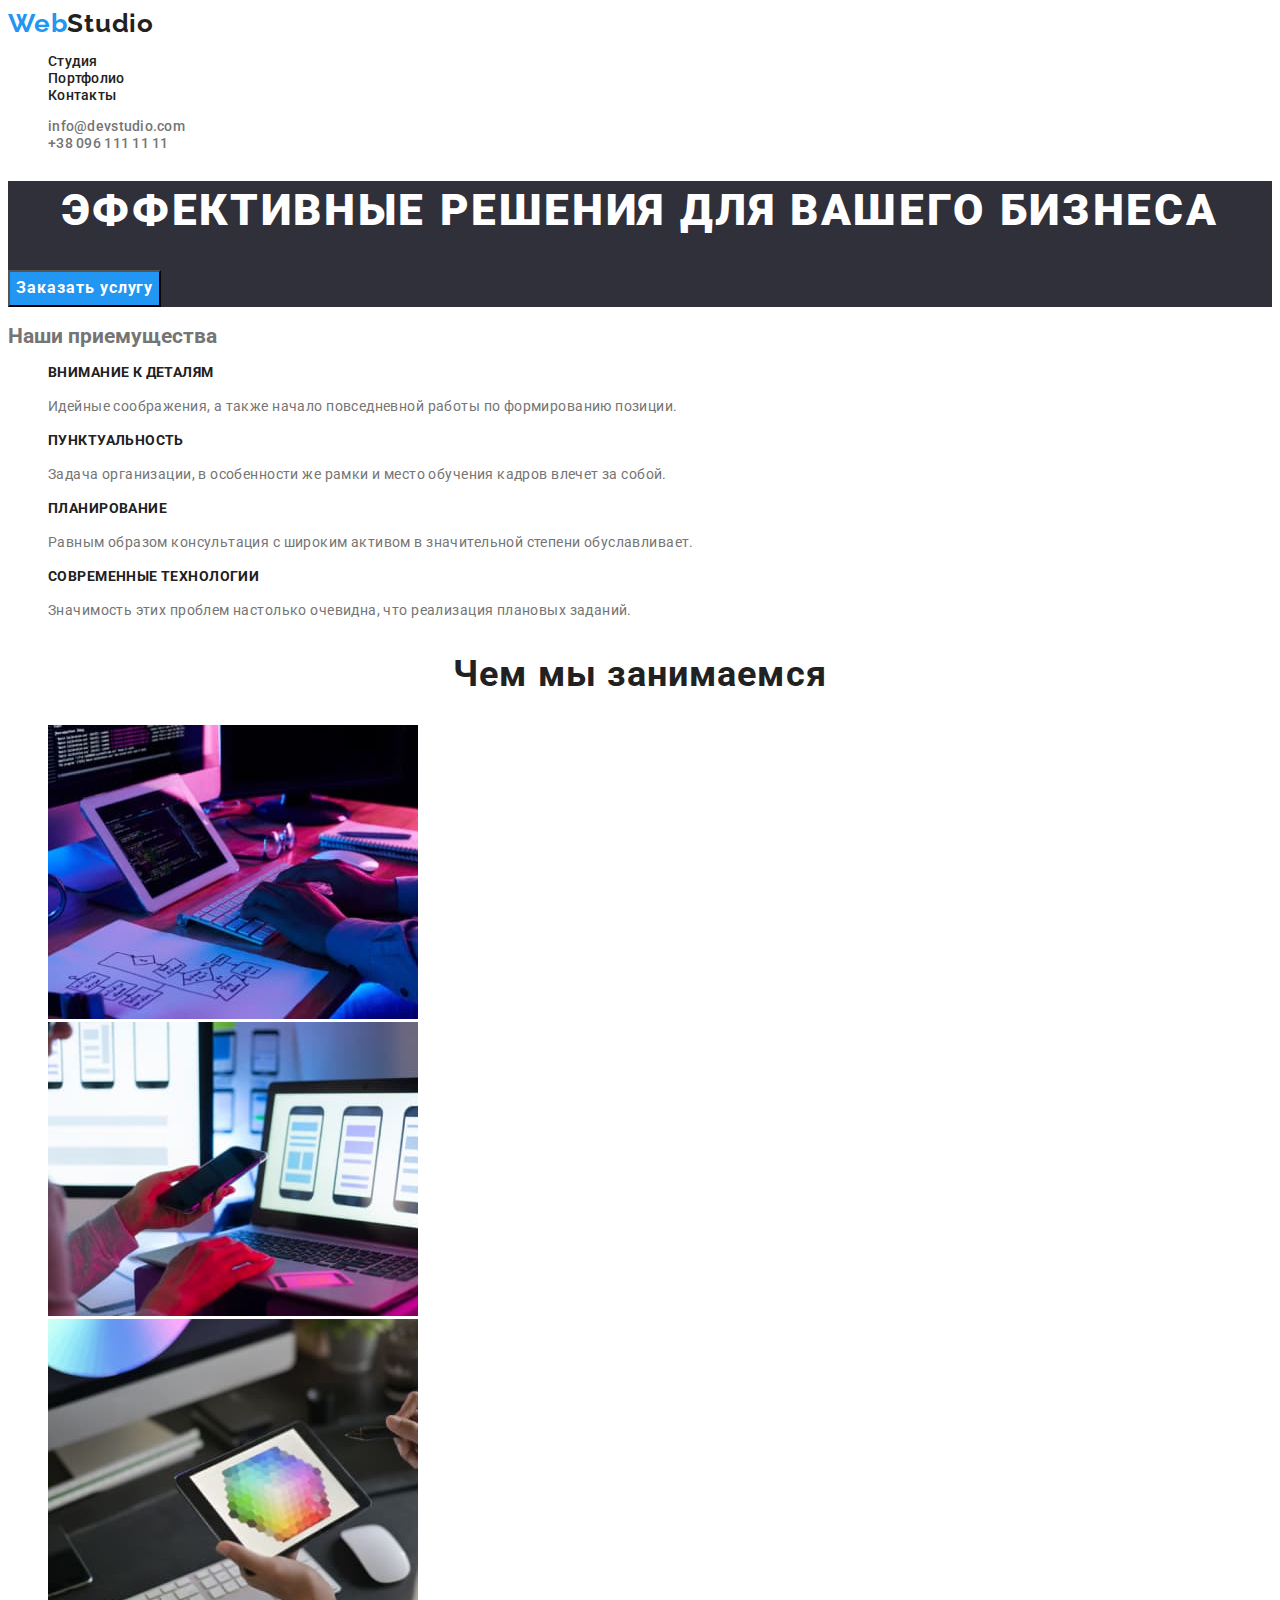
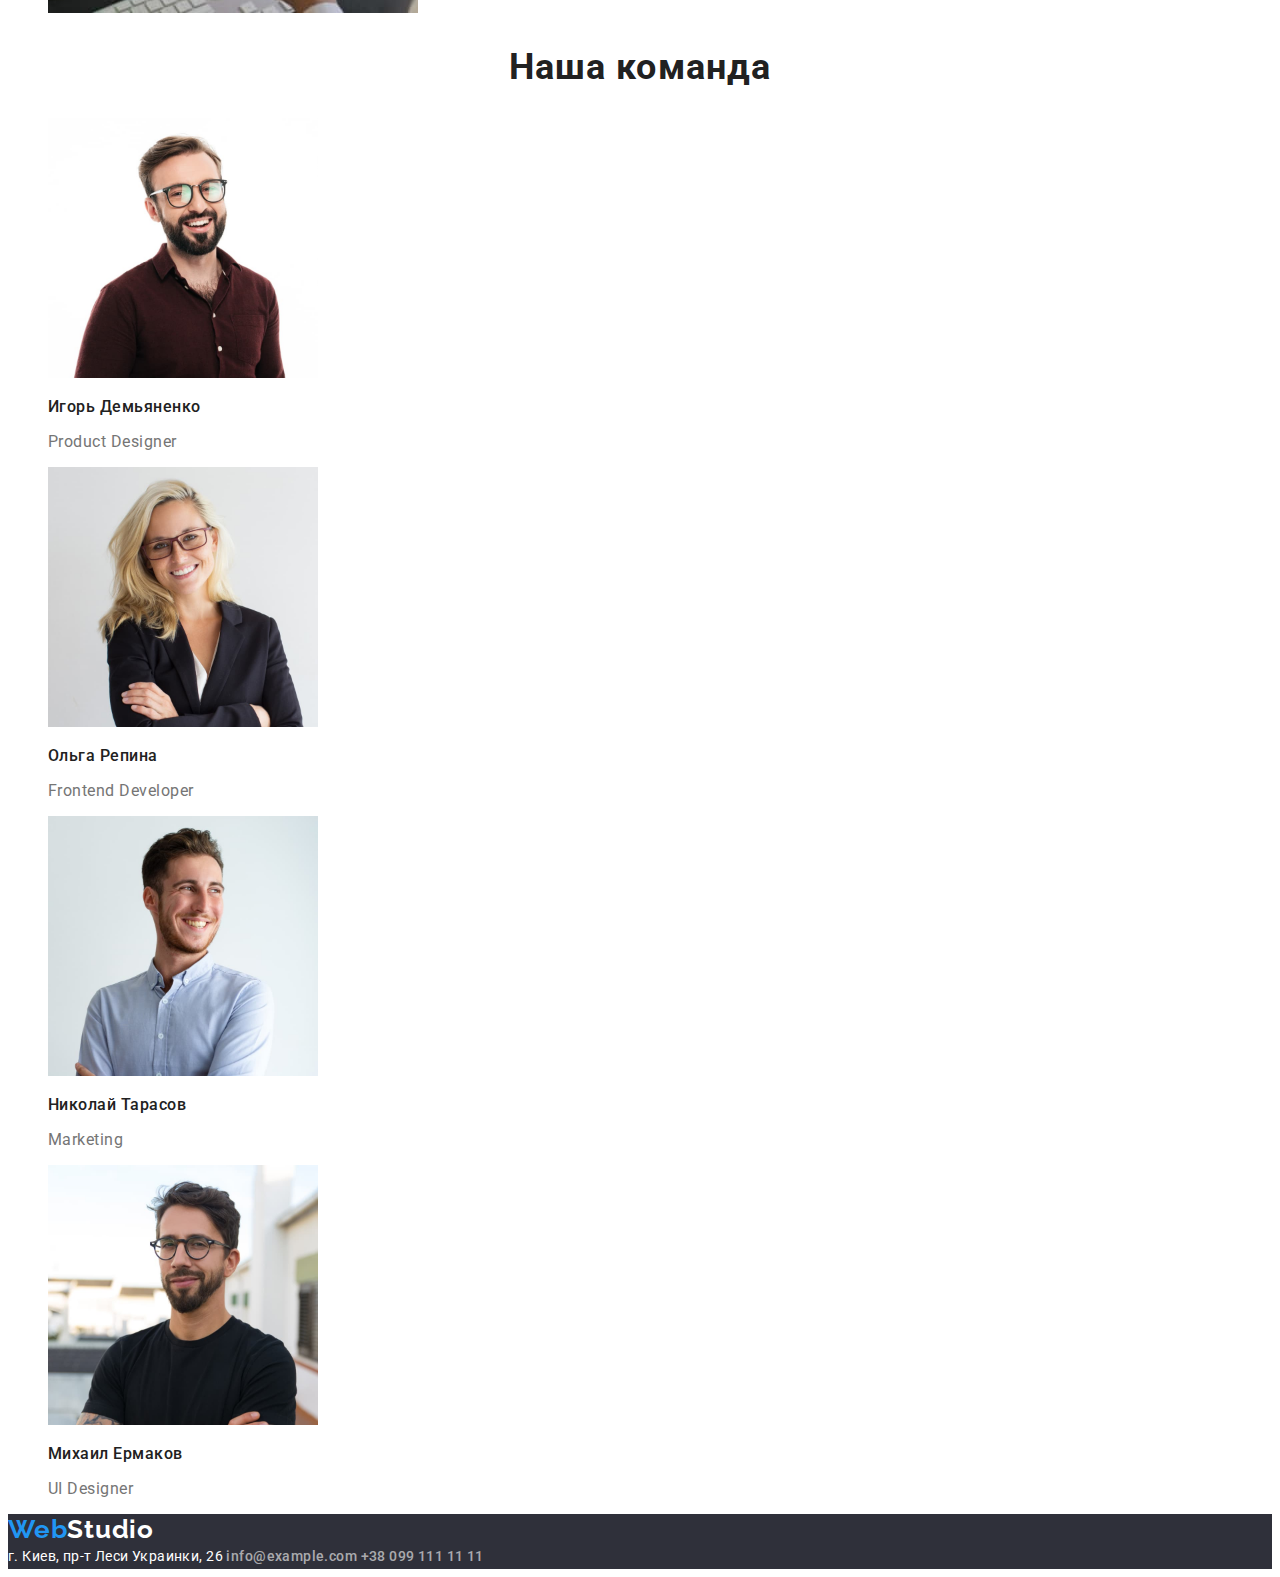
<file: index.html>
<!DOCTYPE html>
<html lang="ru">
<head>
    <meta charset="UTF-8">
    <meta http-equiv="X-UA-Compatible" content="IE=edge">
    <meta name="viewport" content="width=device-width, initial-scale=1.0">
    <title>Главная</title>
    <link href="https://fonts.googleapis.com/css2?family=Raleway:wght@700&family=Roboto:wght@400;500;700;900&display=swap" rel="stylesheet">
    <link rel="stylesheet" href="./css/styles.css">
</head>
<body>
    <header>
        <a href="./index.html" class="logo"><span class="logo-blue">Web</span>Studio</a>
        <nav>
            <ul class="list">
                <li>
                    <a href="./index.html" class="site-nav">Студия</a>
                </li>
                <li>
                    <a href="./portfolio.html" class="site-nav">Портфолио</a>
                </li>
                <li>
                    <a href="" class="site-nav">Контакты</a>
                </li>
            </ul>
        </nav>

        <ul class="list">
            <li>
                <a href="mailto:info@devstudio.com" class="mail">info@devstudio.com</a>
            </li>
            <li>
                <a href="tel:+380961111111" class="tel">+38 096 111 11 11</a>
            </li>
        </ul>
    </header>
    <main>
        <section class="hero">
            <h1 class="hero-title">
                Эффективные решения для вашего бизнеса
            </h1>
            <button type="button" class="hero-button">Заказать услугу</button>
        </section>
        <section>
            <!-- Скрытый заголовок -->
            <h2>Наши приемущества</h2>
            <ul class="features-list">
                <li>
                    <h3 class="features-title">Внимание к деталям</h3>  
                    <p class="features-text">Идейные соображения, а также начало повседневной работы по формированию позиции.</p>
                </li>
                <li>
                    <h3 class="features-title">Пунктуальность</h3>
                    <p class="features-text">Задача организации, в особенности же рамки и место обучения кадров влечет за собой.</p>
                </li>
                <li>
                    <h3 class="features-title">Планирование</h3>
                    <p class="features-text">Равным образом консультация с широким активом в значительной степени обуславливает.</p>
                </li>
                <li>
                    <h3 class="features-title">Современные технологии</h3>
                    <p class="features-text">Значимость этих проблем настолько очевидна, что реализация плановых заданий.</p>
                </li>
            </ul>
        </section>
        <section class="products">
            <h2 class="products-title">Чем мы занимаемся</h2>
            <ul class="list">
                <li>
                    <a href="">
                        <img src="./images/img-(1).jpg" alt="разработка програмного обеспечения" width="370">
                    </a>
                </li>
                <li>
                    <a href="">
                        <img src="./images/img-0.jpg" alt="демонстрация мобильного приложения" width="370">
                    </a>
                </li>
                <li>
                    <a href="">
                        <img src="./images/img-(2).jpg" alt="демонстрация графического решения" width="370">
                    </a>
                </li>
            </ul>
        </section>
        <section class="team">
            <h2 class="team-main-title">Наша команда</h2>
            <ul class="list">
                <li>
                    <img src="./images/img-(3).jpg" alt="фото дизайнера" width="270">
                    <h3 class="team-title">Игорь Демьяненко</h3>
                    <p class="team-text">Product Designer</p>
                </li>
                <li>
                    <img src="./images/img-(4).jpg" alt="фото разроботчика" width="270">
                    <h3 class="team-title">Ольга Репина</h3>
                    <p class="team-text">Frontend Developer</p>
                </li>
                <li>
                    <img src="./images/img-(5).jpg" alt="фото маркетолога" width="270">
                    <h3 class="team-title">Николай Тарасов</h3>
                    <p class="team-text">Marketing</p>
                </li>
                <li>
                    <img src="./images/img-(6).jpg" alt="фото дизайнера" width="270">
                    <h3 class="team-title">Михаил Ермаков</h3>
                    <p class="team-text">UI Designer</p>
                </li>
            </ul>
        </section>
    </main>
    <footer>
        <a href="" class="logo-footer"><span class="logo-blue">Web</span>Studio</a>
        <address class="adress">
            г. Киев, пр-т Леси Украинки, 26  
            <a href="mailto:info@example.com" class="mail">info@example.com</a>
            <a href="tel:+380991111111" class="tel">+38 099 111 11 11</a>
        </address>
    </footer>
</body>
</html>
</file>
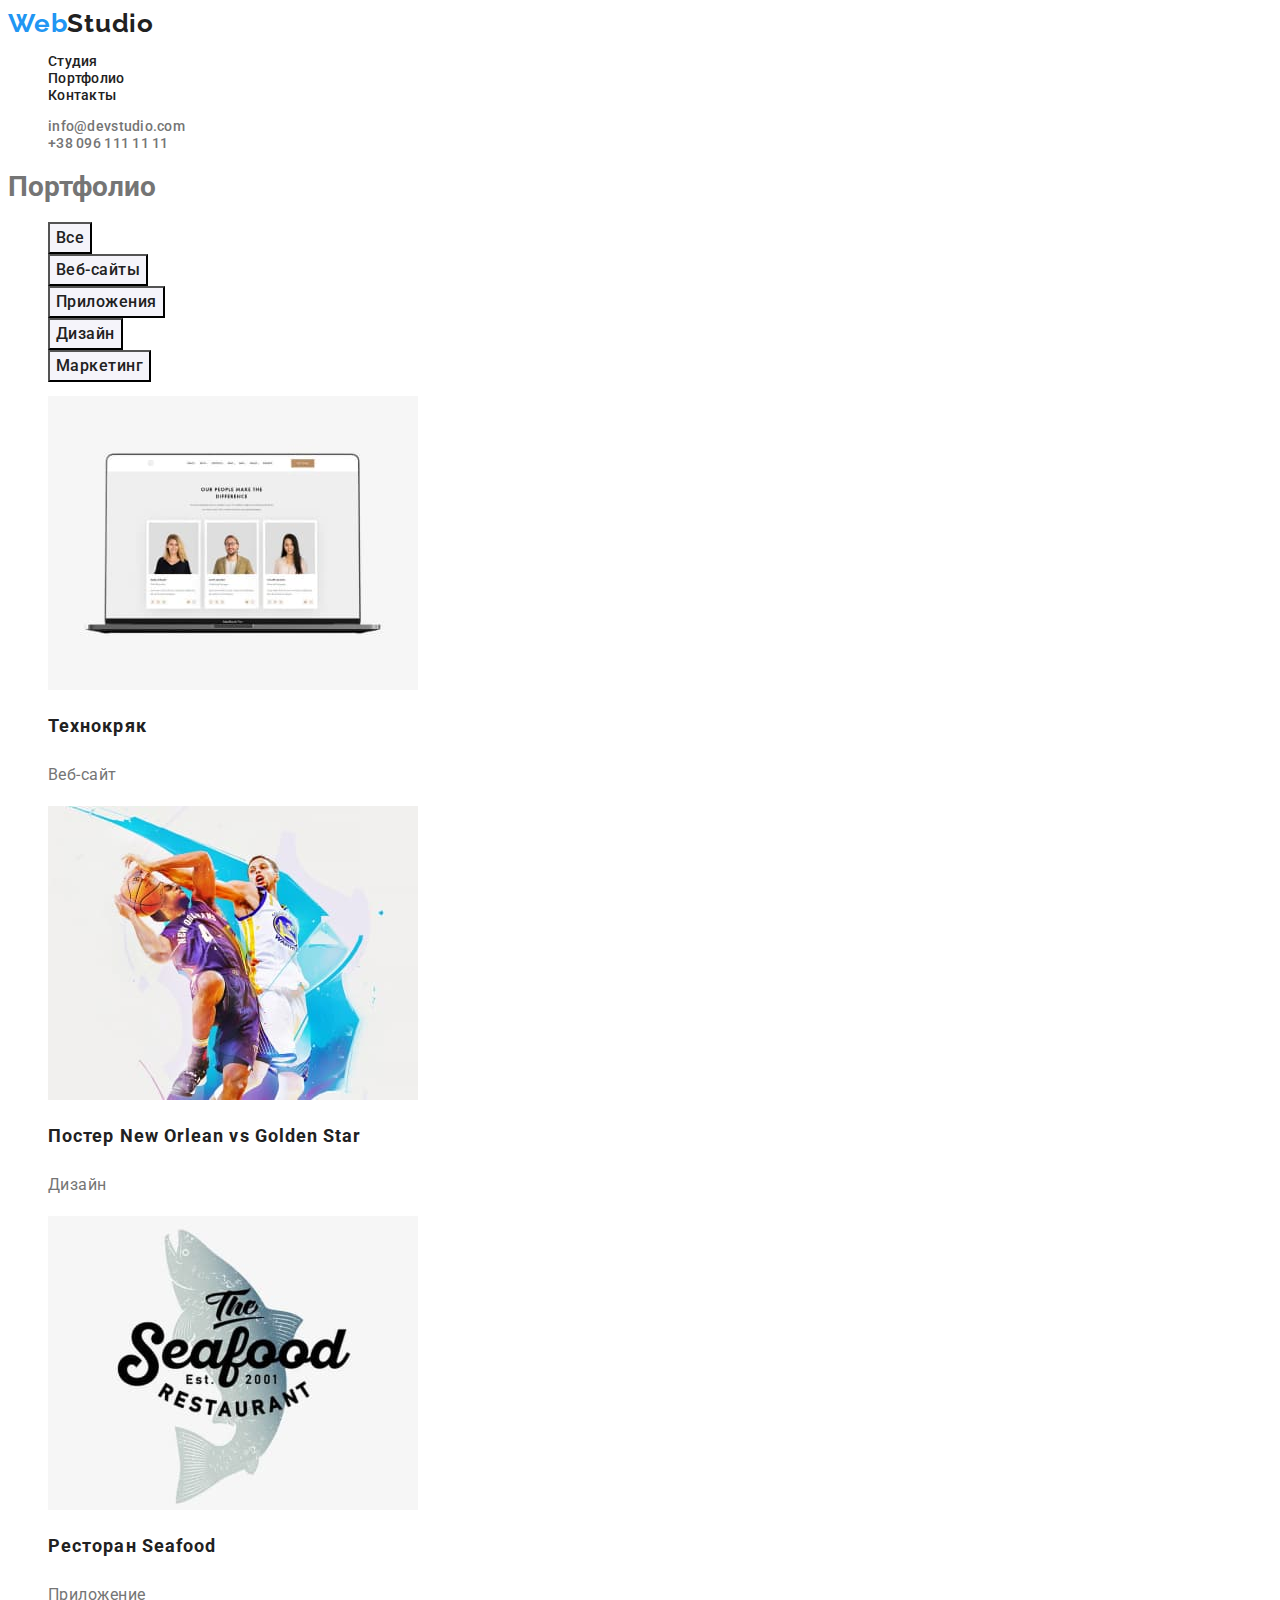
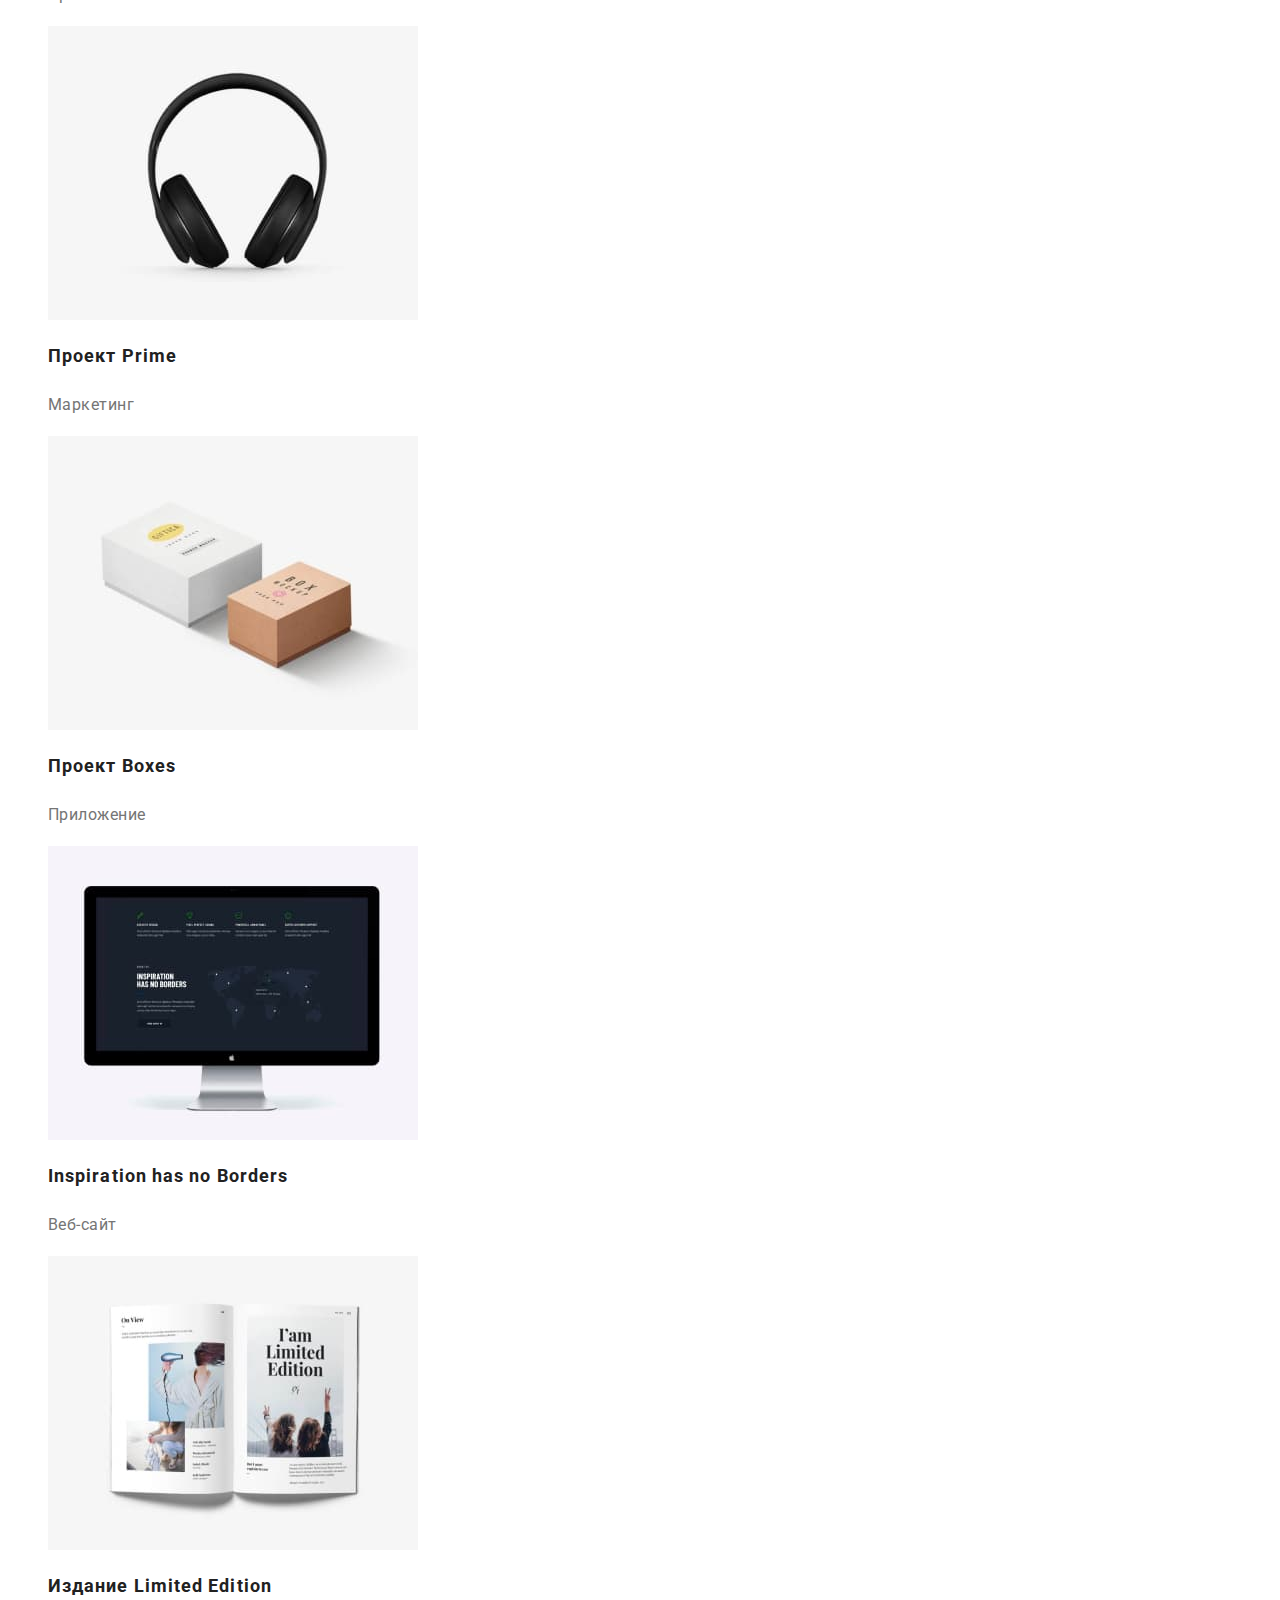
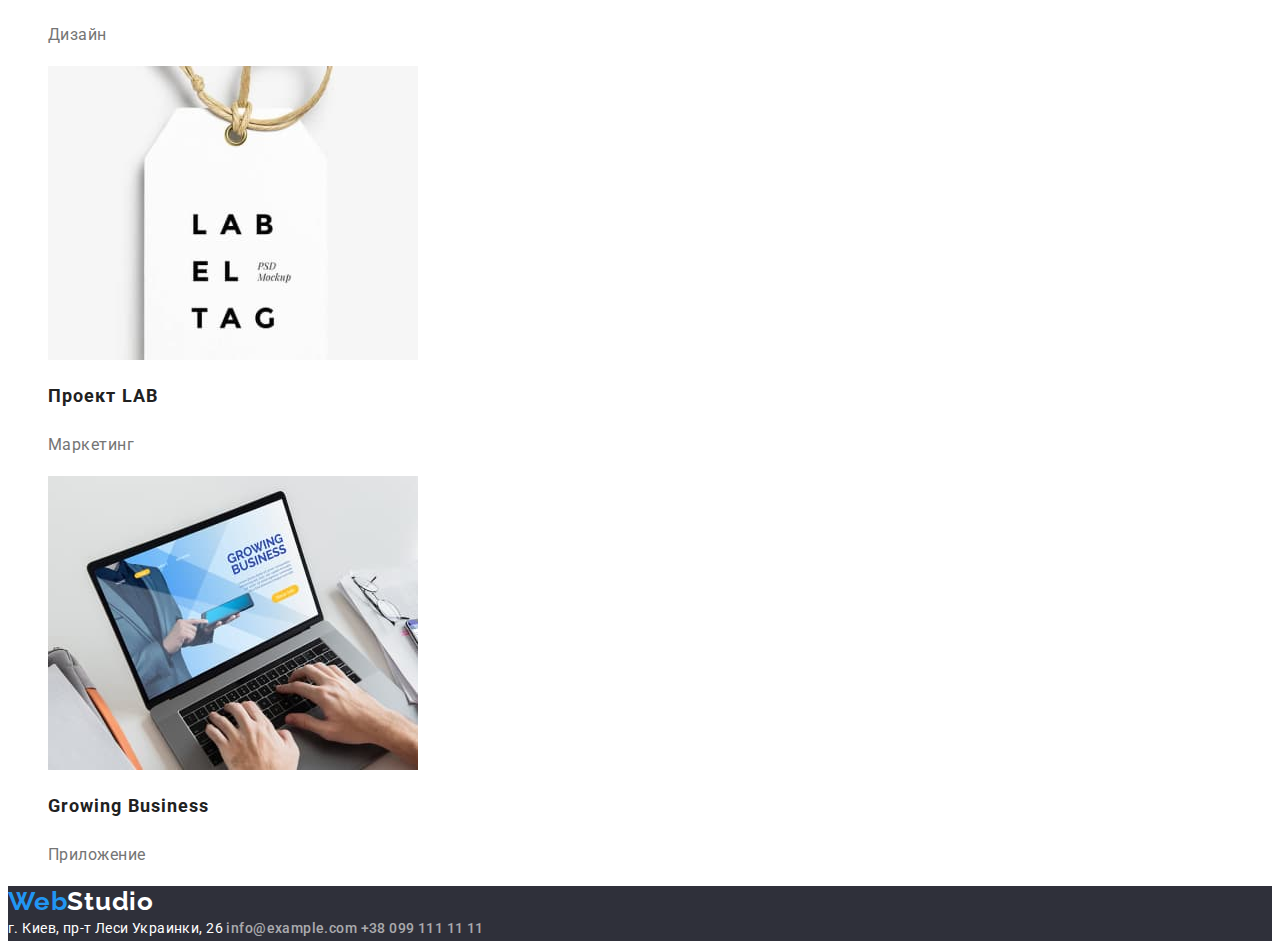
<file: portfolio.html>
<!DOCTYPE html>
<html lang="en">
<head>
    <meta charset="UTF-8">
    <meta http-equiv="X-UA-Compatible" content="IE=edge">
    <meta name="viewport" content="width=device-width, initial-scale=1.0">
    <title>Портфолио</title>
    <link href="https://fonts.googleapis.com/css2?family=Raleway:wght@700&family=Roboto:wght@400;500;700;900&display=swap" rel="stylesheet">
    <link rel="stylesheet" href="./css/styles.css">
</head>
<body>
    <header>
        <a href="./index.html" class="logo"><span class="logo-blue">Web</span>Studio</a>
        <nav>
            <ul class="list">
                <li>
                    <a href="./index.html" class="site-nav">Студия</a>
                </li>
                <li>
                    <a href="./portfolio.html" class="site-nav">Портфолио</a>
                </li>
                <li>
                    <a href="" class="site-nav">Контакты</a>
                </li>
            </ul>
        </nav>

        <ul class="list">
            <li>
                <a href="mailto:info@devstudio.com" class="mail">info@devstudio.com</a>
            </li>
            <li>
                <a href="tel:+380961111111" class="tel">+38 096 111 11 11</a>
            </li>
        </ul>
    </header>

    <main>
<section>
    <!-- Hidden title -->
    <h1>Портфолио</h1>
    
    <ul class="button-list">
        <li>
            <button type="button" class="portfolio-button">Все</button>
        </li>
        <li>
            <button type="button" class="portfolio-button">Веб-сайты</button>
        </li>
        <li>
            <button type="button" class="portfolio-button">Приложения</button>
        </li>
        <li>
            <button type="button" class="portfolio-button">Дизайн</button>
        </li>
        <li>
            <button type="button" class="portfolio-button">Маркетинг</button>
        </li>
    </ul>
    
    <ul class="portfolio-list">
        <li>
            <img src="./images/portf-1.jpg" alt="Картинка веб-сайта" width="370">
            <h2 class="portfolio-list-title">Технокряк</h2>
            <p class="portfolio-list-text">Веб-сайт</p>
        </li>
        <li>
            <img src="./images/portf-2.jpg" alt="Пример постера" width="370">
            <h2 class="portfolio-list-title">Постер New Orlean vs Golden Star</h2>
            <p class="portfolio-list-text">Дизайн</p>
        </li>
        <li>
            <img src="./images/portf-3.jpg" alt="Логотип ресторана" width="370">
            <h2 class="portfolio-list-title">Ресторан Seafood</h2>
            <p class="portfolio-list-text">Приложение</p>
        </li>
        <li>
            <img src="./images/portf-4.jpg" alt="Изображение наушников" width="370">
           <h2 class="portfolio-list-title">Проект Prime</h2>
            <p class="portfolio-list-text">Маркетинг</p>
        </li>
        <li>
            <img src="./images/portf-5.jpg" alt="Изображение коробочек" width="370">
            <h2 class="portfolio-list-title">Проект Boxes</h2>
            <p class="portfolio-list-text">Приложение</p>
        </li>
        <li>
            <img src="./images/portf-6.jpg" alt="Илюстрация веб-сайта" width="370">
            <h2 class="portfolio-list-title">Inspiration has no Borders</h2>
            <p class="portfolio-list-text">Веб-сайт</p>
        </li>
        <li>
            <img src="./images/portf-7.jpg" alt="Изображение журнала" width="370">
            <h2 class="portfolio-list-title">Издание Limited Edition</h2>
            <p class="portfolio-list-text">Дизайн</p>
        </li>
        <li>
            <img src="./images/portf-8.jpg" alt="Изображение бирки" width="370">
           <h2 class="portfolio-list-title">Проект LAB</h2>
            <p class="portfolio-list-text">Маркетинг</p>
        </li>
        <li>
            <img src="./images/portf-9.jpg" alt="Изибражение приложения на лептопе" width="370">
            <h2 class="portfolio-list-title">Growing Business</h2>
            <p class="portfolio-list-text">Приложение</p>
        </li>
    </ul>
</section>

    </main>



    <footer>
        <a href="" class="logo-footer"><span class="logo-blue">Web</span>Studio</a>
        <address class="adress">
            г. Киев, пр-т Леси Украинки, 26  
            <a href="mailto:info@example.com" class="mail">info@example.com</a>
            <a href="tel:+380991111111" class="tel">+38 099 111 11 11</a>
        </address>
    </footer>
    
</body>
</html>
</file>
<file: css/styles.css>
/* palette */

:root{
    --main-white-color: #FFFFFF;
    --main-text-color: #757575;
    --main-title-color: #212121;
    --main-accent-color: #2196F3;
}

body{
    background-color: var(--main-white-color);
    color: var(--main-text-color);
    font-family:'Roboto',sans-serif; 
    font-size: 14px;
  
}


/* Logo */

.logo{
    color: var(--main-title-color); 
}
.logo, .logo-footer{
    font-weight: 700;
    font-size: 26px;
    line-height: 1.19;
    text-decoration: none;
    font-family: 'Raleway', sans-serif;
    letter-spacing: 0.03em;

}
.logo-blue{
    color: var(--main-accent-color);
}
.logo-footer{
    color: var(--main-white-color);
}



.list, .features-list, .portfolio-list, .button-list{
    list-style: none;
}

/* site-nav */


.site-nav, .mail, .tel{
    text-decoration: none;
    line-height: 1.14;
    letter-spacing: 0.02em;
    font-weight: 500;
}
.site-nav{
    color: var(--main-title-color);    
}
.mail, .tel{
    color: var(--main-text-color);
}
.adress .mail, .adress .tel{
    
    line-height: 1.71;
    letter-spacing: 0.03em;
    color: rgba(255, 255, 255, 0.6);

}

.site-nav:hover, .mail:hover,.tel:hover, 
.site-nav:focus, .mail:focus,.tel:focus{
color: var(--main-accent-color);
}



/* hero */
.hero-title{
    font-weight: 900;
    font-size: 44px;
    line-height: 1.36;
    text-align: center;
    letter-spacing: 0.06em;
    text-transform: uppercase;
    color: var(--main-white-color);
}
.hero-button{
    background-color: var(--main-accent-color);
    color: var(--main-white-color);
    font-family: 'Roboto',sans-serif;
    font-weight: 700;
    font-size: 16px;
    line-height: 1.88;
    text-align: center;
    letter-spacing: 0.06em;
    cursor: pointer;
}
.hero{
    background-color: #2F303A;
}
.features-title{
    font-size: 14px;
    line-height: 1.14;
    letter-spacing: 0.03em;
    text-transform: uppercase;
    color: var(--main-title-color);
}
.features-text{

line-height: 1.71;
letter-spacing: 0.03em;
}

.products-title, .team-main-title{
    font-size: 36px;
    line-height: 1.17;
    text-align: center;
    letter-spacing: 0.03em;
    color: var(--main-title-color); 
}
.team-title{
    font-weight: 500;
    font-size: 16px;
    line-height: 1.19;
    letter-spacing: 0.03em;
    color: var(--main-title-color); 
}
.team-text{
    font-size: 16px;
    line-height: 1.19;
    letter-spacing: 0.03em;
}
footer{
    background-color: #2F303A;
}

.adress{
    line-height: 1.71;
    letter-spacing: 0.03em;
    color: var(--main-white-color);
    font-style: normal;
}


/* porfolio */

.portfolio-button{
    color: var(--main-title-color);
    font-weight: 500;
    font-size: 16px;
    line-height: 1.62;
    text-align: center;
    letter-spacing: 0.03em;
    background-color: #F5F4FA;
    cursor: pointer;
    font-family: 'Roboto',sans-serif;
}
.portfolio-button:hover, .portfolio-button:focus{
    background-color: var(--main-accent-color);
    color: var(--main-white-color);
}

.portfolio-list-title{
    font-size: 18px; 
    line-height: 2;
    letter-spacing: 0.06em;
    color: var(--main-title-color);
}
.portfolio-list-text{
    font-size: 16px;
    letter-spacing: 0.03em;
    line-height: 1.88;

}
</file>
